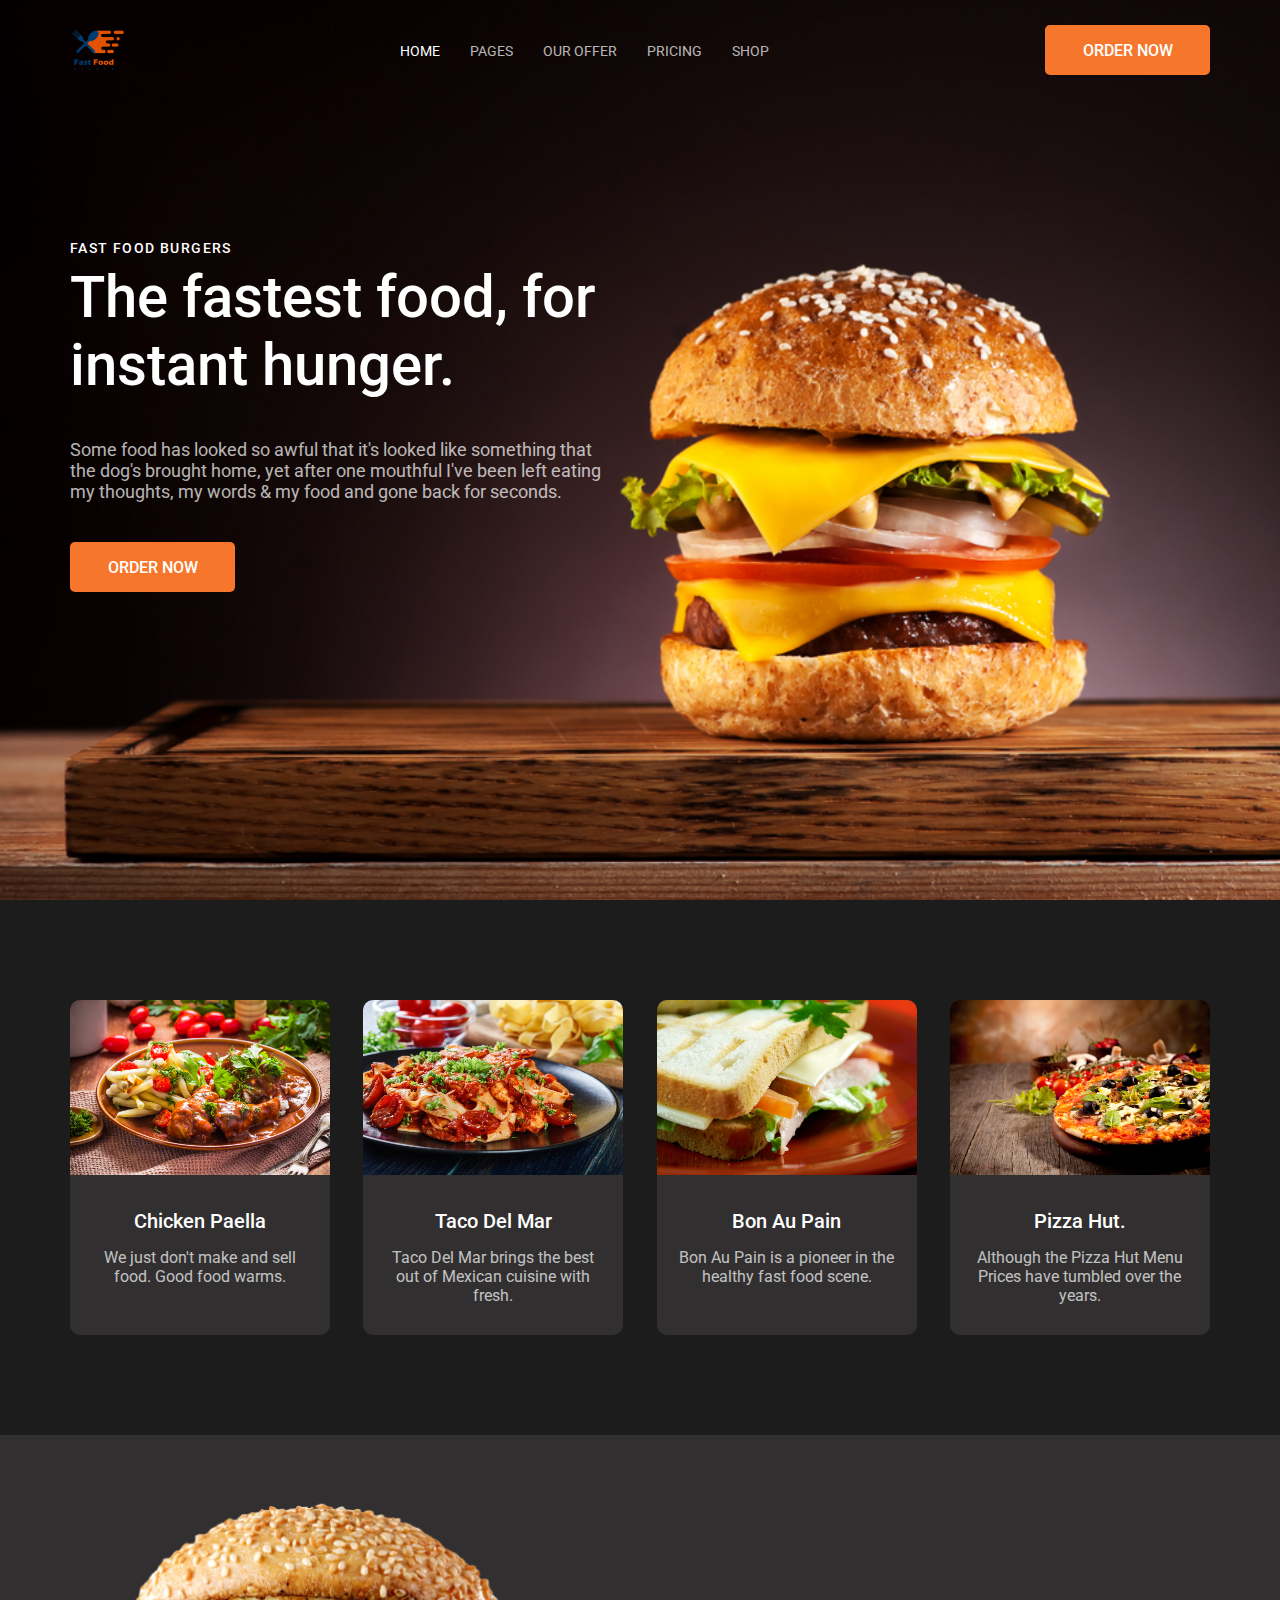
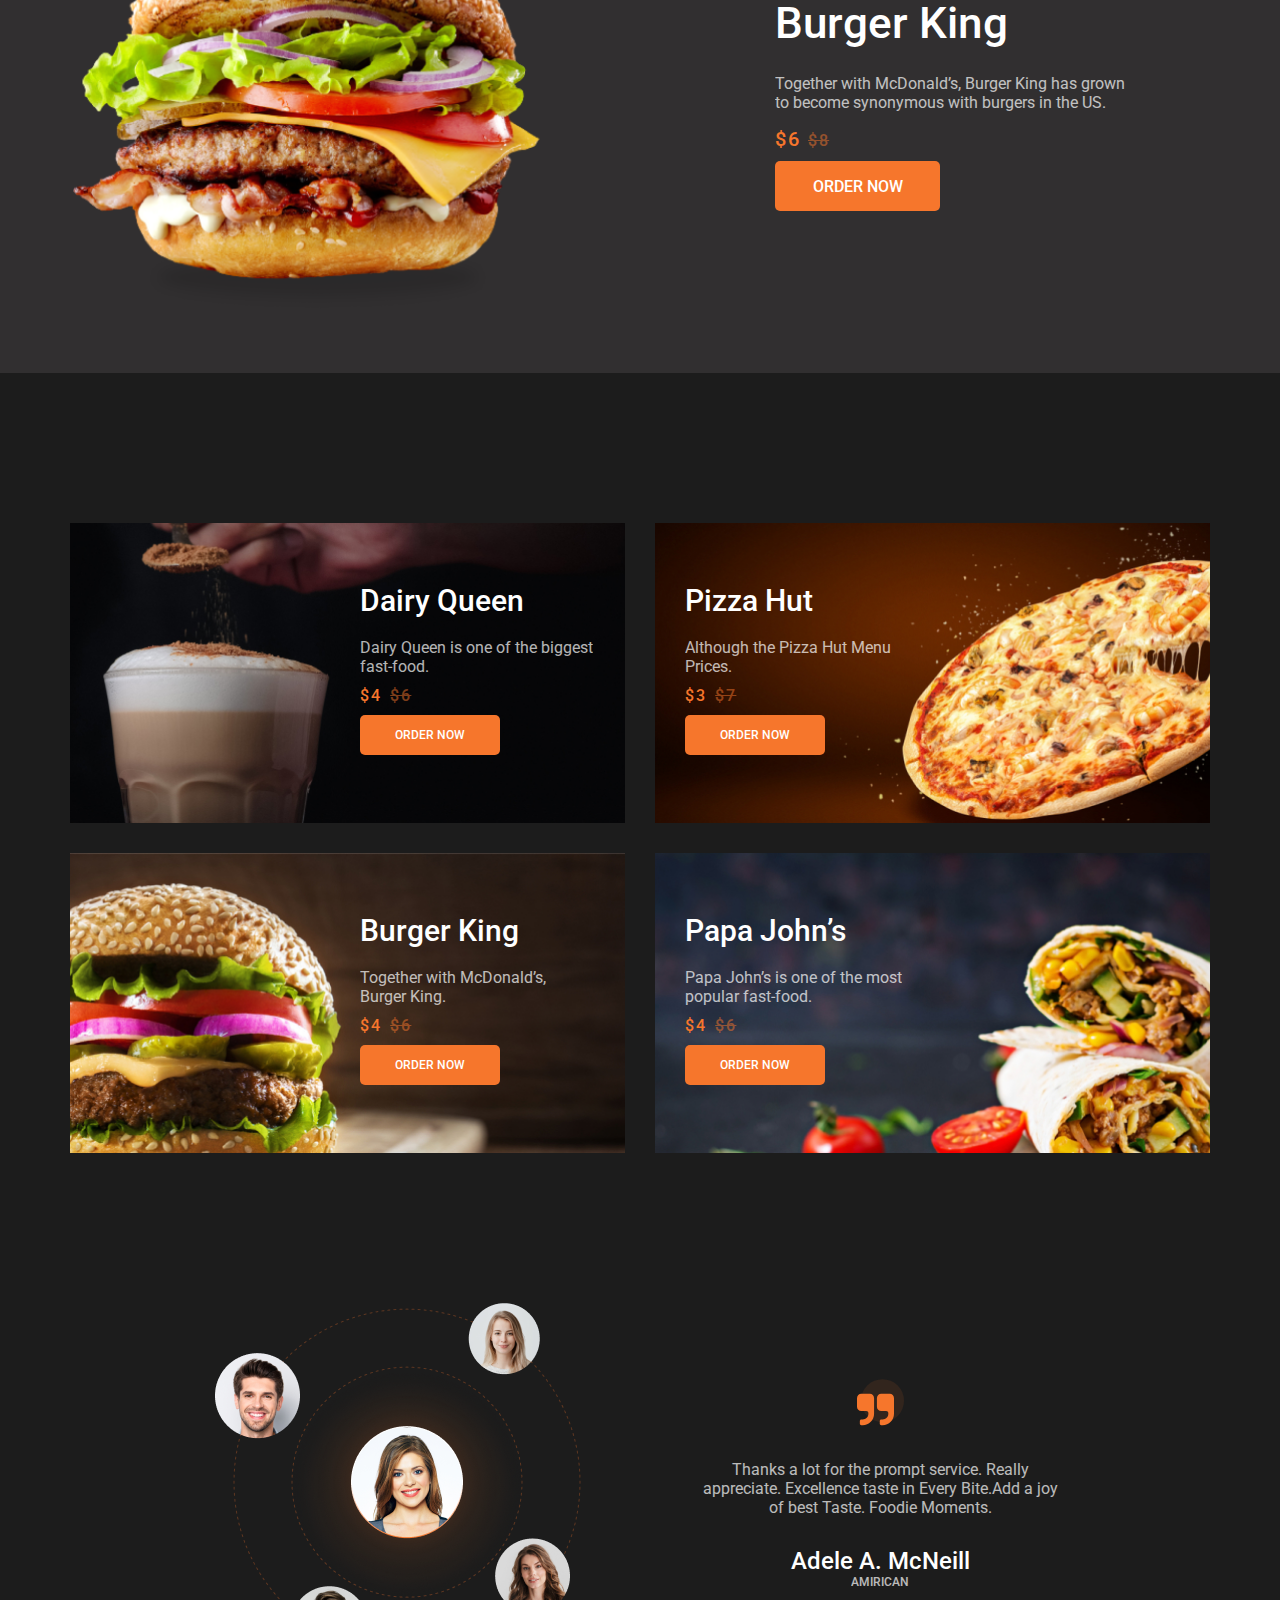
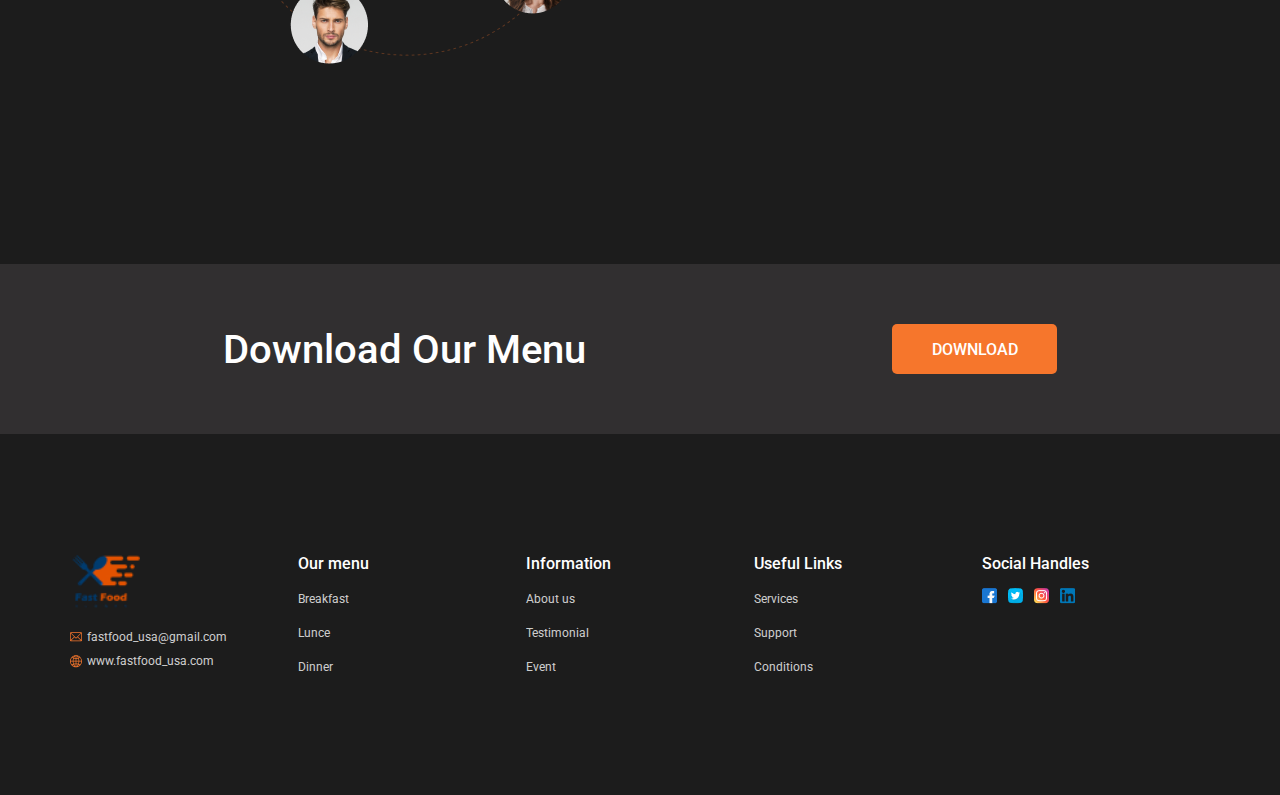
<file: index.html>
<!DOCTYPE html>
<html lang="en">

<head>
    <meta charset="UTF-8">
    <meta http-equiv="X-UA-Compatible" content="IE=edge">
    <meta name="viewport" content="width=device-width, initial-scale=1.0">
    <title>Burger Landing</title>
    <link rel="stylesheet" href="./style.css">
</head>

<body>
    <header class="header">
        <div class="container">
            <img src="./images/icons/logo.png" alt="Логотип" class="header__logo">

            <nav class="header__nav">
                <ul class="header__list">
                    <li><a class="active" href="#!">HOME</a></li>
                    <li><a href="#!">PAGES</a></li>
                    <li><a href="#!">OUR OFFER</a></li>
                    <li><a href="#!">PRICING</a></li>
                    <li><a href="#!">SHOP</a></li>
                </ul>
            </nav>

            <a href="#!" class="btn">Order now</a>
        </div>
    </header>

    <main class="main">
        <section class="welcome">
            <div class="container">
                <div class="welcome__text">
                    <h4 class="welcome__subtitle">FAST FOOD BURGERS</h4>
                    <h1 class="welcome__title">The fastest food, for instant hunger.</h1>
                    <p class="welcome__desc">Some food has looked so awful that it's looked like something that the
                        dog's brought home, yet after one mouthful I've been left eating my thoughts, my words & my food
                        and gone back for seconds.</p>
                    <a href="#!" class="btn">Order now</a>
                </div>
            </div>
        </section>

        <section class="food-list">
            <div class="container">
                <div class="food-list__card">
                    <img src="./images/food-list-1.jpg" alt="" class="food-list__img">
                    <div class="food-list__text-wrapper">
                        <h4 class="food-list__title">Chicken Paella</h4>
                        <p class="food-list__desc">We just don't make and sell food. Good food warms.</p>
                    </div>
                </div>
                <div class="food-list__card">
                    <img src="./images/food-list-2.jpg" alt="" class="food-list__img">
                    <div class="food-list__text-wrapper">
                        <h4 class="food-list__title">Taco Del Mar</h4>
                        <p class="food-list__desc">Taco Del Mar brings the best out of Mexican cuisine with fresh.</p>
                    </div>
                </div>
                <div class="food-list__card">
                    <img src="./images/food-list-3.jpg" alt="" class="food-list__img">
                    <div class="food-list__text-wrapper">
                        <h4 class="food-list__title">Bon Au Pain</h4>
                        <p class="food-list__desc">Bon Au Pain is a pioneer in the healthy fast food scene.</p>
                    </div>
                </div>
                <div class="food-list__card">
                    <img src="./images/food-list-4.jpg" alt="" class="food-list__img">
                    <div class="food-list__text-wrapper">
                        <h4 class="food-list__title">Pizza Hut.</h4>
                        <p class="food-list__desc">Although the Pizza Hut Menu Prices have tumbled over the years.</p>
                    </div>
                </div>
            </div>
        </section>

        <section class="order">
            <div class="container">
                <img src="./images/burger.png" alt="" class="order__img">

                <div class="order__text">
                    <h3 class="order__title">Burger King</h3>
                    <p class="order__desc">Together with McDonald’s, Burger King has grown to become synonymous with
                        burgers in the US.</p>
                    <span class="order__price">$6</span>
                    <span class="order__price order__price--old">$8</span>
                    <a href="#!" class="btn">Order now</a>
                </div>
            </div>
        </section>

        <section class="product">
            <div class="container">
                <div class="product__card card-queen">
                    <h4 class="product__title">Dairy Queen</h4>
                    <p class="product__desc">Dairy Queen is one of the biggest fast-food.</p>
                    <span class="product__price">$4</span>
                    <span class="product__price product__price--old">$6</span>
                    <a href="#!" class="btn btn--small">Order now</a>
                </div>
                <div class="product__card card-hut">
                    <h4 class="product__title">Pizza Hut</h4>
                    <p class="product__desc">Although the Pizza Hut Menu Prices.</p>
                    <span class="product__price">$3</span>
                    <span class="product__price product__price--old">$7</span>
                    <a href="#!" class="btn btn--small">Order now</a>
                </div>
                <div class="product__card card-king">
                    <h4 class="product__title">Burger King</h4>
                    <p class="product__desc">Together with McDonald’s, Burger King.</p>
                    <span class="product__price">$4</span>
                    <span class="product__price product__price--old">$6</span>
                    <a href="#!" class="btn btn--small">Order now</a>
                </div>
                <div class="product__card card-papa">
                    <h4 class="product__title">Papa John’s</h4>
                    <p class="product__desc">Papa John’s is one of the most popular fast-food.</p>
                    <span class="product__price">$4</span>
                    <span class="product__price product__price--old">$6</span>
                    <a href="#!" class="btn btn--small">Order now</a>
                </div>
            </div>
        </section>

        <div class="feedback">
            <div class="container">
                <img src="./images/feedback.png" alt="" class="feedback__img">

                <blockquote class="feedback__text">
                    <p class="feedback__desc">Thanks a lot for the prompt service. Really appreciate. Excellence taste
                        in Every Bite.Add a joy of best Taste. Foodie Moments.</p>
                    <cite class="feedback__author">Adele A. McNeill</cite>
                    <span class="feedback__subauthor">AMIRICAN</span>
                </blockquote>
            </div>
        </div>

        <div class="download">
            <div class="container">
                <p class="download__title">Download Our Menu</p>
                <a href="./images/burger.png" class="btn" download>DOWNLOAD</a>
            </div>
        </div>
    </main>

    <footer class="footer">
        <div class="container">
            <div class="footer__contacts">
                <img src="./images/icons/logo.png" alt="Логотип" class="footer__logo">
                <a class="footer__link footer__link-mail"
                    href="mailto:fastfood_usa@gmail.com">fastfood_usa@gmail.com</a>
                <a href="#!" class="footer__link footer__link-web">www.fastfood_usa.com</a>
            </div>
            <nav class="footer__nav">
                <ul class="footer__list">
                    <li class="footer__list-title footer__menu">
                        <a class="footer__title" href="#!">Our menu</a>
                        <ul class="footer__inner-list">
                            <li class="footer__list-item"><a href="#!">Breakfast</a></li>
                            <li class="footer__list-item"><a href="#!">Lunce</a></li>
                            <li class="footer__list-item"><a href="#!">Dinner</a></li>
                        </ul>
                    </li>
                    <li class="footer__list-title footer__info">
                        <a class="footer__title" href="#!">Information</a>
                        <ul class="footer__inner-list">
                            <li class="footer__list-item"><a href="#!">About us</a></li>
                            <li class="footer__list-item"><a href="#!">Testimonial</a></li>
                            <li class="footer__list-item"><a href="#!">Event</a></li>
                        </ul>
                    </li>
                    <li class="footer__list-title footer__links">
                        <a class="footer__title" href="#!">Useful Links</a>
                        <ul class="footer__inner-list">
                            <li class="footer__list-item"><a href="#!">Services</a></li>
                            <li class="footer__list-item"><a href="#!">Support</a></li>
                            <li class="footer__list-item"><a href="#!">Conditions</a></li>
                        </ul>
                    </li>
                </ul>
            </nav>
            <div class="footer__socials">
                <p class="footer__title">Social Handles</p>
                <div class="footer__socials-icons">
                    <a class="footer__socials-link" href="#!"><img src="./images/icons/socials/facebook.png" alt=""></a>
                    <a class="footer__socials-link" href="#!"><img src="./images/icons/socials/twitter.png" alt=""></a>
                    <a class="footer__socials-link" href="#!"><img src="./images/icons/socials/instagram.png"
                            alt=""></a>
                    <a class="footer__socials-link" href="#!"><img src="./images/icons/socials/linkedin.png" alt=""></a>
                </div>
            </div>
        </div>
    </footer>

</body>

</html>
</file>
<file: style.css>
@import url('https://fonts.googleapis.com/css2?family=Roboto:wght@400;500&display=swap');

/*- Общие стили */

body {
    margin: 0;
    font-family: 'Roboto', sans-serif;
    background-color: #1C1C1C;
    color: #fff;
}

a {
    color: #fff;
    text-decoration: none;
}

p {
    margin: 0;
}

p+p {
    margin-top: 15px;
}

ul {
    list-style: none;
    padding: 0;
    margin: 0;
}

h1,
h2,
h3,
h4,
h5,
h6 {
    font-weight: 500;
    margin: 0;
}

img {
    max-width: 100%;
}

.container {
    box-sizing: border-box;

    max-width: 1170px;
    margin-left: auto;
    margin-right: auto;
    padding: 0 15px;
}

.btn {
    display: flex;
    align-items: center;
    justify-content: center;

    width: 165px;
    height: 50px;

    font-weight: 500;
    font-size: 16px;
    text-transform: uppercase;

    background: #F6762C;
    border-radius: 5px;

    transition: opacity 0.3s;
}

.btn:hover {
    opacity: 0.8;
}

.btn--small {
    width: 140px;
    height: 40px;
    font-size: 12px;
}


/*- Шапка */

.header {
    padding: 25px 0;

    position: relative;
    z-index: 10;
}

.header .container {
    display: flex;
    justify-content: space-between;
    align-items: center;
}

.header__logo {}

.header__nav {}

.header__list {
    display: flex;
    gap: 30px;
}

.header__nav a {
    font-size: 14px;
    opacity: 0.7;
    transition: opacity 0.3s;
}

.header__nav a.active {
    opacity: 1;
}

.header__nav a:hover {
    opacity: 0.9;
}

/*- Приветственная секция */
.welcome {
    box-sizing: border-box;
    min-height: 100vh;

    margin-top: -100px;
    padding: 240px 0;

    background-image: url("./images/welcome-bg.jpg");
    background-repeat: no-repeat;
    background-size: cover;
    background-position: center;
}

.welcome__text {
    width: 550px;
}

.welcome__subtitle {
    margin-bottom: 7px;

    font-size: 14px;
    letter-spacing: 0.1em;
}

.welcome__title {
    font-size: 58px;
}

.welcome__desc {
    margin: 40px 0;
    font-size: 18px;
    opacity: 0.7;
}

/*- Список еды */
.food-list {
    padding: 100px 0;
}

.food-list .container {
    display: flex;
    justify-content: space-between;
    flex-wrap: wrap;
    gap: 40px 10px;
}

.food-list__card {
    width: 260px;

    overflow: hidden;
    text-align: center;

    background: #312F30;
    border-radius: 10px;
}

.food-list__img {
    width: 100%;
    height: 175px;
    object-fit: cover;
}

.food-list__text-wrapper {
    padding: 30px 20px;
}

.food-list__title {
    margin-bottom: 15px;
    font-size: 20px;
}

.food-list__desc {
    font-size: 16px;
    opacity: 0.7;
}

/*- Order */
.order {
    background: #312F30;
    padding: 60px 0;
}

.order .container {
    display: flex;
    justify-content: space-between;
    align-items: center;

    padding-right: 90px;
}

.order__img {
    max-width: 470px;
}

.order__text {
    max-width: 360px;
}

.order__title {
    margin-bottom: 25px;
    font-size: 44px;
}

.order__desc {
    margin-bottom: 15px;
    opacity: 0.7;
}

.order__price {
    font-weight: 500;
    letter-spacing: 0.1em;
    color: #F6762C;
    font-size: 20px;
}

.order__price--old {
    font-size: 16px;
    text-decoration-line: line-through;
    opacity: 0.5;
}

.order__price+.order__price {
    margin-left: 3px;
}

.order .btn {
    margin-top: 10px;
}

.product {
    padding: 150px 0;
}

.product .container {
    display: flex;
    justify-content: center;
    flex-wrap: wrap;
    gap: 30px;
}

.product__card {
    box-sizing: border-box;

    width: 555px;
    min-height: 300px;

    padding: 60px 30px 60px 290px;

    background-color: #4b3a3a;
    background-size: cover;
    background-repeat: no-repeat;
    background-position: center;
}

.product__card:nth-child(even) {
    padding-left: 30px;
    padding-right: 290px;
}

.product__title {
    margin-bottom: 20px;
    font-size: 30px;
}

.product__desc {
    margin-bottom: 10px;
    opacity: 0.7;
}

.product__price {
    font-weight: 500;
    letter-spacing: 0.1em;
    color: #F6762C;
}

.product__price+.product__price {
    margin-left: 5px;
}

.product__price--old {
    text-decoration-line: line-through;
    opacity: 0.5;
}

.product .btn {
    margin-top: 10px;
}

.card-queen {
    background-image: url("./images/product-1.jpg");
}

.card-hut {
    background-image: url("./images/product-2.jpg");
}

.card-king {
    background-image: url("./images/product-3.jpg");
}

.card-papa {
    background-image: url("./images/product-4.jpg");
}

/*- Feedback */
.feedback {
    padding-bottom: 200px;
}

.feedback .container {
    display: flex;
    align-items: center;
    justify-content: space-between;

    max-width: 880px;
}

.feedback__img {}

.feedback__text {
    margin: 0;
    max-width: 370px;
    text-align: center;

    /* display: flex;
  flex-direction: column; */
}

.feedback__text::before {
    content: url("./images/icons/quote.svg");
}

.feedback__desc {
    opacity: 0.7;
    margin: 30px 0;
}

.feedback__author {
    font-style: normal;
    font-weight: 500;
    font-size: 24px;
}

.feedback__subauthor {
    font-weight: 500;
    font-size: 12px;
    opacity: 0.7;

    display: block;
}

/*- Download */
.download {
    padding: 60px 0;
    background: #312F30;
}

.download .container {
    display: flex;
    justify-content: space-around;
    align-items: center;
}

.download__title {
    font-weight: 500;
    font-size: 40px;
}


/*- Footer */
.footer {
    padding: 120px 0;
}

.footer a {
    font-size: 12px;
    color: rgba(255, 255, 255, 0.8);
    transition: color 0.3s;
}

.footer a:hover {
    color: rgba(255, 255, 255, 0.9);
}

.footer .footer__title {
    display: inline-block;
    margin-bottom: 15px;
    font-weight: 500;
    font-size: 16px;
    color: #fff;
}

.footer .container {
    display: grid;
    grid-template-columns: 1fr 3fr 1fr;
}

.footer__contacts {
    display: flex;
    flex-direction: column;
    align-items: flex-start;
}

.footer__logo {
    width: 70px;
    margin-bottom: 20px;
}

.footer__link {
    display: flex;
    align-items: center;
    gap: 5px;
}

.footer__link+.footer__link {
    margin-top: 10px;
}

.footer__link::before {
    width: 12px;
    height: 12px;
}

.footer__link-mail::before {
    content: url("./images/icons/mail.svg");
}

.footer__link-web::before {
    content: url("./images/icons/global.svg");
}

.footer__nav {}

.footer__list {
    display: grid;
    grid-template-columns: repeat(3, 1fr);
}

.footer__list-title {}

.footer__inner-list {}

.footer__list-item+.footer__list-item {
    margin-top: 15px;
}


.footer__socials {}

.footer__socials-icons {}

.footer__socials-link+.footer__socials-link {
    margin-left: 7px;
}


@media (max-width: 1100px) {
    .welcome__desc {
        opacity: 1;
    }
}

@media (max-width: 950px) {
    .order .container {
        flex-direction: column;
        padding-right: 15px;
    }

    .order__text {
        text-align: center;
    }

    .order .btn {
        margin-left: auto;
        margin-right: auto;
    }
}

@media (max-width: 850px) {
    .food-list .container {
        justify-content: space-evenly;
    }

    .footer .container {
        grid-template-columns: 1fr 1fr;
        grid-template-rows: 1fr 1fr;
        grid-template-areas: "nav nav"
            "contacts socials";
        justify-items: center;
        gap: 40px 150px;
    }

    .footer__contacts {
        grid-area: contacts;
        justify-self: end;
    }

    .footer__nav {
        grid-area: nav;
    }

    .footer__socials {
        grid-area: socials;
        align-self: center;
        justify-self: start;

    }

    .footer__list {
        gap: 80px;
    }

    .feedback {
        padding-bottom: 100px;
    }

    .footer {
        padding: 60px 0;
    }

    .welcome {
        position: relative;
    }

    .welcome .container {
        position: relative;
        z-index: 10;
    }

    .welcome::before {
        content: "";
        background-color: rgba(0, 0, 0, 0.3);
        width: 100%;
        height: 100%;

        position: absolute;
        left: 0;
        top: 0;
    }
}

@media (max-width: 650px) {
    .header .btn {
        display: none;
    }

    .feedback__img {
        width: 200px;
    }

    .download__title {
        font-size: 24px;
    }

    .welcome {
        padding: 150px 0 100px;
        min-height: auto;
    }

    .welcome__text {
        width: 100%;
    }

    .welcome__title {
        font-size: 40px;
    }

    .welcome__desc {
        margin: 20px 0;
    }

    .product {
        padding: 60px 0 100px;
    }

    .product__card {
        width: 100%;
        padding-left: 50%;
    }

    .product__card:nth-child(even) {
        padding-right: 50%;
    }



}

@media (max-width: 500px) {
    .header .container {
        flex-direction: column;
        gap: 10px;
    }

    .header__list {
        flex-direction: column;
        text-align: center;
        gap: 10px;
    }

    .welcome {
        margin-top: -240px;
        padding-top: 280px;
        padding-bottom: 80px;
    }


    .welcome__subtitle {}

    .welcome__title {
        font-size: 30px;
    }

    .welcome__desc {
        font-size: 12px;
    }

    .food-list {
        padding: 60px 0;
    }

    .order__title {
        font-size: 24px;
        margin-bottom: 10px;
    }

    .order__img {
        width: 100%;
    }

    .feedback .container {
        flex-direction: column;
    }

    .feedback,
    .product {
        padding-bottom: 60px;
    }

    .download .container {
        flex-direction: column;
        gap: 20px;
    }

    .footer .container {
        display: flex;
        flex-direction: column;
        align-items: center;
        text-align: center;
    }

    .footer__contacts {
        align-items: center;
    }

    .footer__socials-icons {
        display: flex;
        justify-content: center;
    }

    .footer__list {
        display: flex;
        flex-direction: column;
        gap: 20px;
    }

    .footer .footer__title {
        margin-bottom: 10px;
    }

    .footer__list-item+.footer__list-item {
        margin-top: 7px;
    }

    .footer__logo {
        margin-bottom: 10px;
    }

    .feedback__author {
        font-size: 18px;
    }

    .feedback__desc {
        margin: 20px 0;
        font-size: 14px;
    }

    .product__card {
        padding-left: 30px;
    }

    .product__card:nth-child(even) {
        padding-right: 30px;
    }

    .product__desc {
        opacity: 1;
    }

    .product__card {
        position: relative;

        text-align: center;
    }

    .product .btn {
        margin-left: auto;
        margin-right: auto;
    }

    .product__card>* {
        position: relative;
        z-index: 10;
    }

    .product__card::before {
        content: "";
        background-color: rgba(0, 0, 0, 0.5);
        width: 100%;
        height: 100%;

        position: absolute;
        left: 0;
        top: 0;
    }


}
</file>
